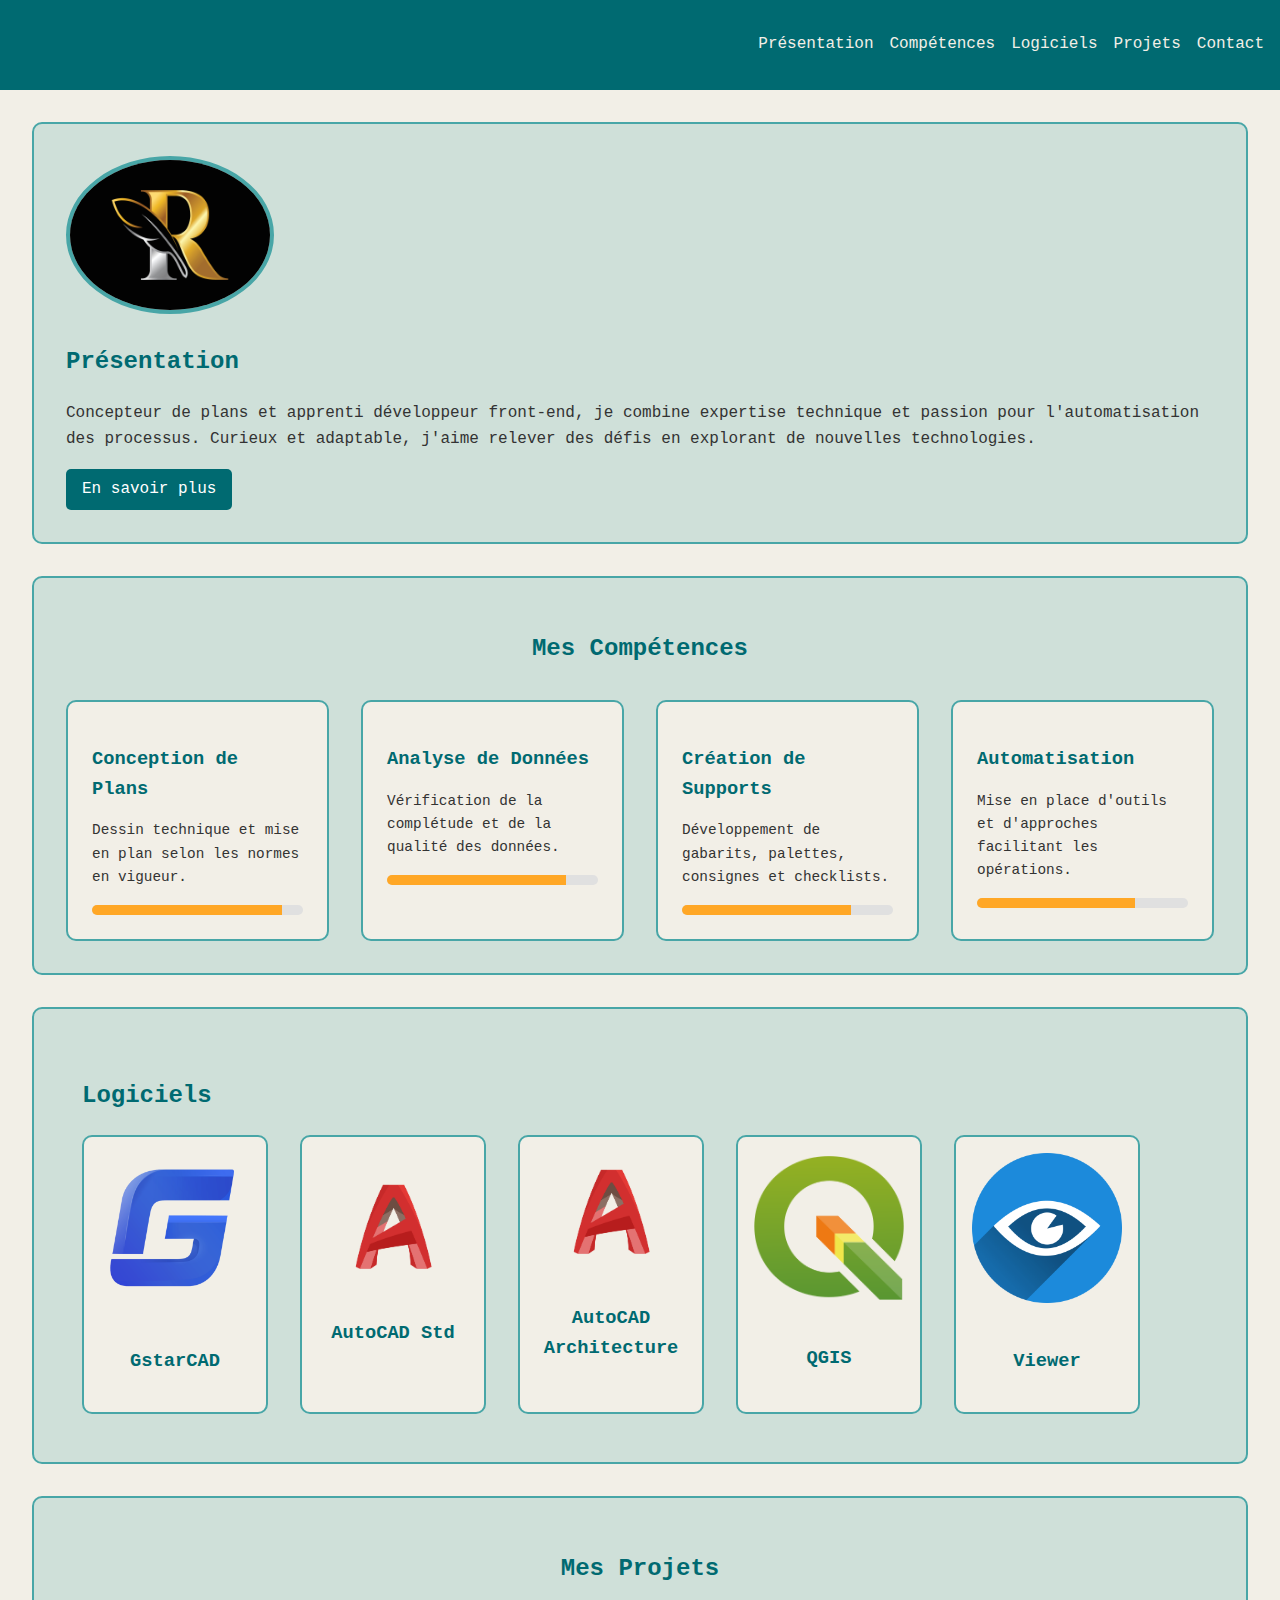
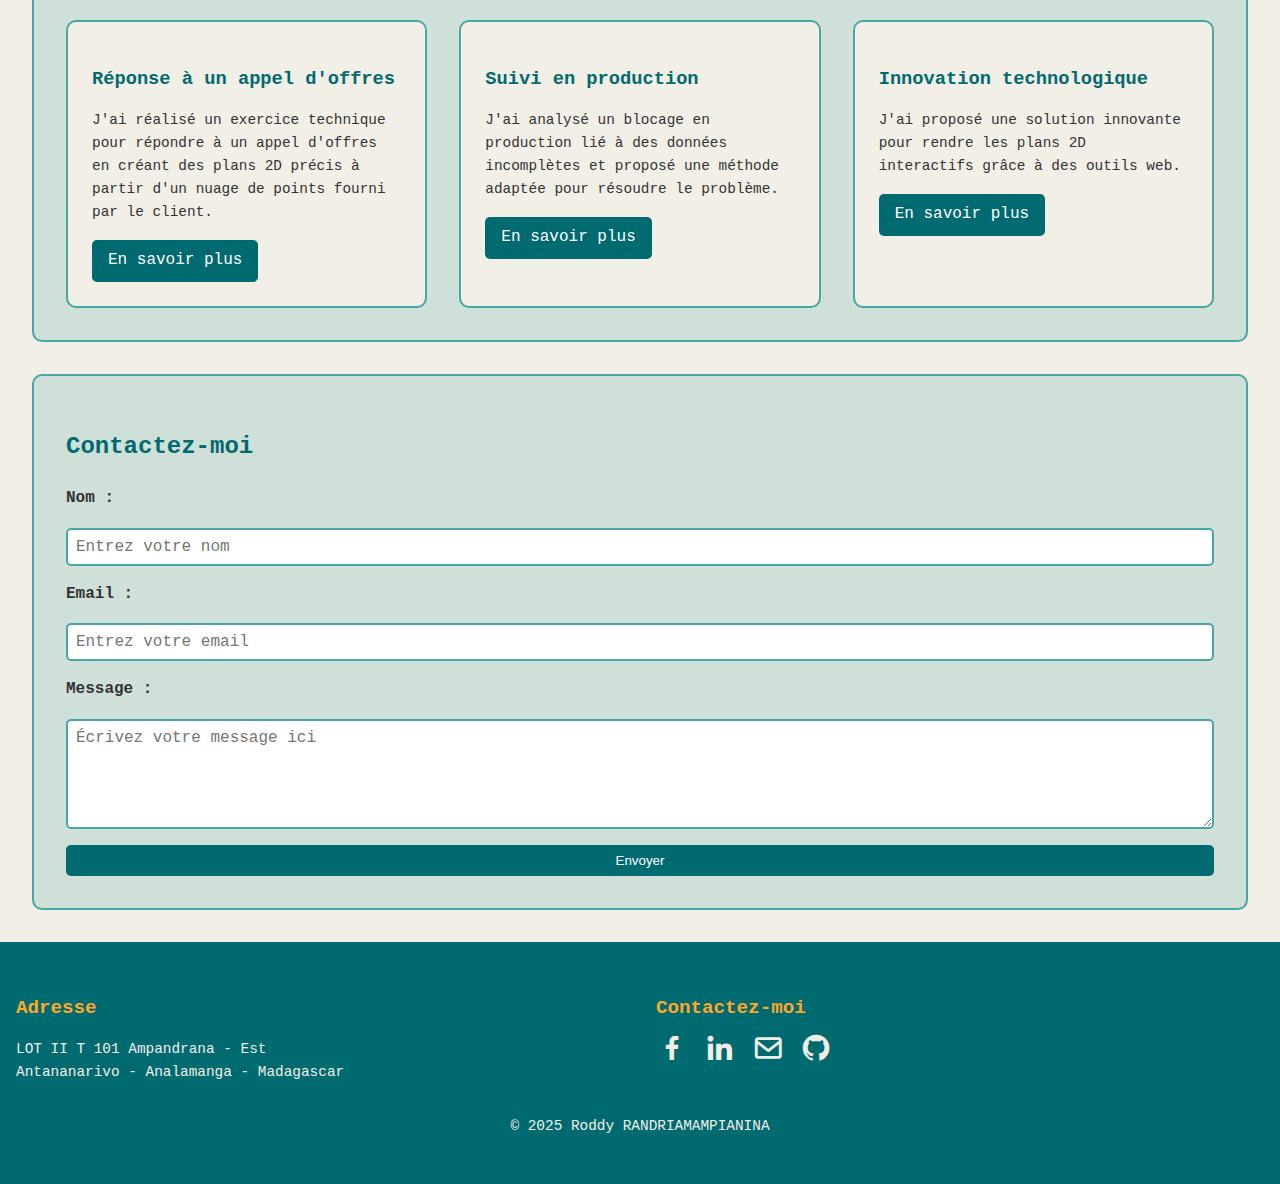
<file: index.html>
<!DOCTYPE html>
<html lang="fr">
<head>
    <meta charset="UTF-8">
    <meta name="viewport" content="width=device-width, initial-scale=1.0">
    <title>Portfolio - Roddy</title>
    <link rel="stylesheet" href="css/style.css">
    <link href='https://unpkg.com/boxicons@2.1.4/css/boxicons.min.css' rel='stylesheet'>
</head>
<body>
    <!-- En-tête fixe -->
    <header class="entete-fixe">
        <div class="conteneur-logo">
            <div class="icone"></div>
            <h1></h1>
        </div>
        <nav class="liens-navigation">
            <ul>
                <li><a href="#presentation">Présentation</a></li>
                <li><a href="#competences">Compétences</a></li>
                <li><a href="#logiciels">Logiciels</a></li>
                <li><a href="#projets">Projets</a></li>
                <li><a href="#contact">Contact</a></li>
            </ul>
        </nav>
    </header>

    <!-- Section Présentation -->
    <section id="presentation" class="conteneur-section conteneur-presentation">
        <div class="conteneur-presentation-interne">
            <div class="conteneur-photo">
                <img src="images/photo.jpg" alt="Votre photo" class="photo-profil">
            </div>
            <div class="conteneur-texte">
                <h2>Présentation</h2>
                <p>Concepteur de plans et apprenti développeur front-end, je combine expertise technique et passion pour l'automatisation des processus. Curieux et adaptable, j'aime relever des défis en explorant de nouvelles technologies.</p>
                <input type="checkbox" id="bascule-modal-presentation" class="bascule-modal">
                <label for="bascule-modal-presentation" class="bouton-action">En savoir plus</label>
                <div class="superposition-modal">
                    <div class="contenu-modal">
                        <label for="bascule-modal-presentation" class="bouton-fermeture-modal">&times;</label>
                        <h2>Présentation détaillée</h2>
                        <p>Concepteur de plans et référent méthode, j'interviens dans la préparation de projets en assurant l'analyse des données pour garantir leur validité en production. Mon expertise s'étend à la création de supports de production (gabarits, palettes, consignes, checklists) ainsi qu'à l'automatisation et à l'optimisation des processus pour améliorer l'efficacité et la sécurité de la production.</p>
                        <p>Par ailleurs, je suis actuellement apprenti en développement front-end web, explorant les technologies du web moderne pour enrichir mes compétences en développement et automatisation. Je possède également des compétences en analyse de données, me permettant d’extraire des informations pertinentes et d’optimiser les processus grâce à des décisions basées sur les données.</p>
                        <p>Curieux et adaptable, j’aime étudier de nouvelles technologies et relever les défis en m’adaptant rapidement aux différentes situations qui se présentent.</p>
                    </div>
                </div>
            </div>
        </div>
    </section>

    <!-- Section Compétences -->
    <section id="competences" class="conteneur-section">
        <div class="conteneur-competences">
            <h2>Mes Compétences</h2>
            <div class="grille-competences">
                <div class="carte-competence">
                    <h3>Conception de Plans</h3>
                    <p>Dessin technique et mise en plan selon les normes en vigueur.</p>
                    <div class="barre-competence">
                        <div class="progression" style="--pourcentage: 90%;"></div>
                    </div>
                </div>
                <div class="carte-competence">
                    <h3>Analyse de Données</h3>
                    <p>Vérification de la complétude et de la qualité des données.</p>
                    <div class="barre-competence">
                        <div class="progression" style="--pourcentage: 85%;"></div>
                    </div>
                </div>
                <div class="carte-competence">
                    <h3>Création de Supports</h3>
                    <p>Développement de gabarits, palettes, consignes et checklists.</p>
                    <div class="barre-competence">
                        <div class="progression" style="--pourcentage: 80%;"></div>
                    </div>
                </div>
                <div class="carte-competence">
                    <h3>Automatisation</h3>
                    <p>Mise en place d'outils et d'approches facilitant les opérations.</p>
                    <div class="barre-competence">
                        <div class="progression" style="--pourcentage: 75%;"></div>
                    </div>
                </div>
            </div>
        </div>
    </section>

    <!-- Section Logiciels -->
    <section id="logiciels" class="conteneur-section">
        <div class="conteneur-logiciels">
            <h2>Logiciels</h2>
            <div class="conteneur-logiciels-interne">
                <div class="liste-logiciels">
                    <div class="carte-logiciel">
                        <div class="contenu-logiciel">
                            <img src="images/gstarcad.png" alt="GstarCAD" class="icone-logiciel">
                            <h3>GstarCAD</h3>
                        </div>
                    </div>
                    <div class="carte-logiciel">
                        <div class="contenu-logiciel">
                            <img src="images/autocad.png" alt="AutoCAD Std" class="icone-logiciel">
                            <h3>AutoCAD Std</h3>
                        </div>
                    </div>
                    <div class="carte-logiciel">
                        <div class="contenu-logiciel">
                            <img src="images/autocad.png" alt="AutoCAD Architecture" class="icone-logiciel">
                            <h3>AutoCAD Architecture</h3>
                        </div>
                    </div>
                    <div class="carte-logiciel">
                        <div class="contenu-logiciel">
                            <img src="images/qgis.png" alt="QGIS" class="icone-logiciel">
                            <h3>QGIS</h3>
                        </div>
                    </div>
                    <div class="carte-logiciel">
                        <div class="contenu-logiciel">
                            <img src="images/viewer.png" alt="Viewer" class="icone-logiciel">
                            <h3>Viewer</h3>
                        </div>
                    </div>
                </div>
            </div>
        </div>
    </section>

    <!-- Section Projets -->
    <section id="projets" class="conteneur-section">
        <div class="conteneur-projets">
            <h2>Mes Projets</h2>
            <div class="grille-projets">
                <!-- Projet 1 -->
                <div class="carte-projet">
                    <h3>Réponse à un appel d'offres</h3>
                    <p>J'ai réalisé un exercice technique pour répondre à un appel d'offres en créant des plans 2D précis à partir d'un nuage de points fourni par le client.</p>
                    <input type="checkbox" id="bascule-modal-projet1" class="bascule-modal">
                    <label for="bascule-modal-projet1" class="bouton-action">En savoir plus</label>
                    <div class="superposition-modal">
                        <div class="contenu-modal">
                            <label for="bascule-modal-projet1" class="bouton-fermeture-modal">&times;</label>
                            <h2>Réponse à un appel d'offres</h2>
                            <p><strong>Contexte :</strong> Dans le cadre d’un appel d’offres pour un projet industriel, j’ai été chargé de réaliser un exercice technique pour démontrer ma capacité à créer des plans 2D précis à partir d’un nuage de points.</p>
                            <p><strong>Méthodologie :</strong> J’ai nettoyé et filtré le nuage de points, extrait les dimensions clés, et créé un plan pilote conforme aux spécifications du client.</p>
                            <p><strong>Résultats :</strong> Le plan respectait parfaitement les dimensions fournies, et l’automatisation a permis de gagner 20 % de temps sur la préparation des données.</p>
                        </div>
                    </div>
                </div>
                <!-- Projet 2 -->
                <div class="carte-projet">
                    <h3>Suivi en production</h3>
                    <p>J'ai analysé un blocage en production lié à des données incomplètes et proposé une méthode adaptée pour résoudre le problème.</p>
                    <input type="checkbox" id="bascule-modal-projet2" class="bascule-modal">
                    <label for="bascule-modal-projet2" class="bouton-action">En savoir plus</label>
                    <div class="superposition-modal">
                        <div class="contenu-modal">
                            <label for="bascule-modal-projet2" class="bouton-fermeture-modal">&times;</label>
                            <h2>Suivi en production</h2>
                            <p><strong>Contexte :</strong> Une équipe interne a rencontré un blocage en production lié à des données mal calibrées.</p>
                            <p><strong>Méthodologie :</strong> J’ai recalibré le nuage de points à l’aide d’un script Python et mis à jour les gabarits pour mieux correspondre aux spécifications clients.</p>
                            <p><strong>Résultats :</strong> La production a repris sans retard supplémentaire, et le taux d’erreurs a diminué de 25 %.</p>
                        </div>
                    </div>
                </div>
                <!-- Projet 3 -->
                <div class="carte-projet">
                    <h3>Innovation technologique</h3>
                    <p>J'ai proposé une solution innovante pour rendre les plans 2D interactifs grâce à des outils web.</p>
                    <input type="checkbox" id="bascule-modal-projet3" class="bascule-modal">
                    <label for="bascule-modal-projet3" class="bouton-action">En savoir plus</label>
                    <div class="superposition-modal">
                        <div class="contenu-modal">
                            <label for="bascule-modal-projet3" class="bouton-fermeture-modal">&times;</label>
                            <h2>Innovation technologique</h2>
                            <p><strong>Contexte :</strong> Un client souhaitait des plans 2D interactifs pour une visualisation dynamique.</p>
                            <p><strong>Méthodologie :</strong> J’ai collaboré avec une équipe de développeurs pour créer un prototype de plan interactif.</p>
                            <p><strong>Résultats :</strong> Le prototype a convaincu le client, qui a décidé de l’adopter pour ses futurs projets.</p>
                        </div>
                    </div>
                </div>
            </div>
        </div>
    </section>

    <!-- Section Contact -->
    <section id="contact" class="conteneur-section">
        <div class="conteneur-contact">
            <h2>Contactez-moi</h2>
            <form class="formulaire-contact">
                <label for="nom">Nom :</label>
                <input type="text" id="nom" name="nom" placeholder="Entrez votre nom" required>

                <label for="email">Email :</label>
                <input type="email" id="email" name="email" placeholder="Entrez votre email" required>

                <label for="message">Message :</label>
                <textarea id="message" name="message" placeholder="Écrivez votre message ici" rows="5" required></textarea>

                <button type="submit" class="bouton-action">Envoyer</button>
            </form>
        </div>
    </section>

    <!-- Pied de page -->
    <footer class="pied-de-page">
        <div class="conteneur-footer">
            <!-- Adresse -->
            <div class="adresse">
                <h3>Adresse</h3>
                <p>
                    LOT II T 101 Ampandrana - Est<br>
                    Antananarivo - Analamanga - Madagascar
                </p>
            </div>

            <!-- Réseaux sociaux dans la section Contact -->
            <div class="reseaux-sociaux">
                <h3>Contactez-moi</h3>
                <div class="liste-reseaux">
                    <a href="#" class="lien-reseau" aria-label="Facebook"><i class='bx bxl-facebook'></i></a>
                    <a href="#" class="lien-reseau" aria-label="LinkedIn"><i class='bx bxl-linkedin'></i></a>
                    <a href="#" class="lien-reseau" aria-label="Email"><i class='bx bx-envelope'></i></a>
                    <a href="https://github.com/Prija1996" class="lien-reseau" aria-label="GitHub"><i class='bx bxl-github'></i></a>
                </div>
            </div>
        </div>
        <p class="droits-auteur">&copy; 2025 Roddy RANDRIAMAMPIANINA</p>
    </footer>
</body>
</html>
</file>
<file: css/style.css>
/* Variables CSS pour les couleurs */
:root {
    --fond-clair: #F2EFE7; /* Fond clair */
    --orange-doux: #FFA726; /* Orange doux pour les interactions */
    --bleu-vert-doux: #9ACBD0; /* Bleu-vert doux */
    --bleu-vert-foncé: #48A6A7; /* Bleu-vert foncé */
    --bleu-profond: #006A71; /* Bleu profond */
    --texte-sombre: #333333; /* Texte sombre pour contraste */
}

/* Styles globaux */
body {
    font-family: "Special Elite", Courier, monospace;
    margin: 0;
    padding: 0;
    background-color: var(--fond-clair);
    color: var(--texte-sombre);
    line-height: 1.6;
    overflow-x: hidden;
}

h1, h2, h3 {
    font-family: "Special Elite", Courier, monospace;
    color: var(--bleu-profond);
}

a {
    color: var(--bleu-vert-foncé);
    text-decoration: none;
}

/* En-tête fixe en haut */
header.entete-fixe {
    position: sticky;
    top: 0;
    background-color: var(--bleu-profond);
    color: var(--fond-clair);
    padding: 1rem;
    display: flex;
    justify-content: space-between;
    align-items: center;
    z-index: 1000;
}

.conteneur-logo {
    display: flex;
    align-items: center;
}

.icone {
    font-size: 2rem;
    color: var(--orange-doux);
    margin-right: 10px;
}

.liens-navigation ul {
    list-style: none;
    display: flex;
    gap: 1rem;
}

.liens-navigation a {
    position: relative;
    color: var(--fond-clair);
    transition: color 0.5s ease, transform 0.3s ease;
}

.liens-navigation a:hover {
    color: var(--orange-doux);
    transform: scale(1.1);
}

.liens-navigation a::after {
    content: '';
    position: absolute;
    bottom: -5px;
    left: 0;
    width: 100%;
    height: 2px;
    background-color: var(--orange-doux);
    transform: scaleX(0);
    transition: transform 0.3s ease;
}

.liens-navigation a.actif::after,
.liens-navigation a:hover::after {
    transform: scaleX(1);
}

/* Conteneur générique pour les sections */
.conteneur-section {
    padding: 2rem;
    background: rgba(72, 166, 167, 0.2); /* Fond semi-transparent avec l'accent bleu foncé */
    border: 2px solid var(--bleu-vert-foncé);
    border-radius: 10px;
    margin: 2rem;
}

/* Section Présentation */
.conteneur-presentation {
    display: flex;
    flex-wrap: wrap;
    gap: 2rem;
    align-items: center;
}

.conteneur-texte h1 {
    color: var(--orange-doux);
}

.conteneur-photo {
    flex: 1;
    min-width: 100px;
}

.photo-profil {
    width: 200px;
    height: 150px;
    border-radius: 50%;
    border: 4px solid var(--bleu-vert-foncé);
    transition: transform 0.3s ease, box-shadow 0.3s ease;
}

.photo-profil:hover {
    transform: scale(1.1);
    box-shadow: 0 0 10px rgba(0, 0, 0, 0.3);
}

.conteneur-texte {
    flex: 2;
}

.bouton-action {
    background-color: var(--bleu-profond);
    color: white;
    border: none;
    padding: 0.5rem 1rem;
    border-radius: 5px;
    cursor: pointer;
    transition: background-color 0.5s ease, transform 0.5s ease;
    display: inline-block;
}

.bouton-action:hover {
    background-color: var(--orange-doux);
    transform: scale(1.05);
    color: var(--texte-sombre);
}

.bascule-modal {
    display: none;
}

.superposition-modal {
    display: none;
    position: fixed;
    top: 0;
    left: 0;
    width: 100%;
    height: 100%;
    background-color: rgba(0, 0, 0, 0.7);
    z-index: 1000;
    justify-content: center;
    align-items: center;
}

.contenu-modal {
    background-color: var(--fond-clair);
    color: var(--texte-sombre);
    padding: 2rem;
    border-radius: 10px;
    max-width: 80%;
    max-height: 80vh;
    overflow-y: auto;
    box-shadow: 0 0 10px rgba(0, 0, 0, 0.3);
}

.bouton-fermeture-modal {
    position: absolute;
    top: 10px;
    right: 10px;
    font-size: 2rem;
    color: var(--bleu-profond);
    cursor: pointer;
    background: none;
    border: none;
    transition: color 0.3s ease;
}

.bouton-fermeture-modal:hover {
    color: var(--orange-doux);
}

.bascule-modal:checked + .bouton-action + .superposition-modal {
    display: flex;
}

/* Section Logiciels */
.conteneur-logiciels {
    overflow: hidden;
    position: relative;
    width: 100%;
    max-width: 1200px;
    margin: 0 auto;
    padding: 1rem;
}

.liste-logiciels {
    display: flex;
    gap: 2rem;
    animation: defilement-contenu 20s linear infinite;
}

.liste-logiciels::after {
    content: "";
    display: block;
    width: 100%;
    height: 1px;
}

.carte-logiciel {
    flex: 0 0 auto;
    width: 150px;
    background-color: var(--fond-clair);
    border: 2px solid var(--bleu-vert-foncé);
    border-radius: 10px;
    padding: 1rem;
    display: flex;
    flex-direction: row;
    justify-content: center;
    align-items: center;
    text-align: center;
    transition: transform 0.3s ease, box-shadow 0.3s ease;
    position: relative;
}

.contenu-logiciel {
    transition: transform 0.6s ease;
}

.carte-logiciel.contenu-logiciel {
    transform: scale(1.2);
}

.carte-logiciel:hover .contenu-logiciel {
    transform: scale(1.2);
    z-index: 10;
}

.icone-logiciel {
    width: 100%;
    height: auto;
    margin-bottom: 1rem;
}

@keyframes defilement-contenu {
    0% {
        transform: translateX(0);
    }
    100% {
        transform: translateX(-100%);
    }
}

/* Pied de page */
.pied-de-page {
    background-color: var(--bleu-profond);
    color: var(--fond-clair);
    text-align: center;
    padding: 2rem 1rem;
}

.conteneur-footer {
    display: flex;
    flex-wrap: wrap;
    justify-content: space-between;
    gap: 2rem;
    margin-bottom: 1rem;
}

.adresse,
.reseaux-sociaux {
    flex: 1 1 45%; /* Occupe environ 45% de la largeur sur grand écran */
    text-align: left;
}

.adresse h3,
.reseaux-sociaux h3 {
    font-size: 1.2rem;
    margin-bottom: 0.5rem;
    color: var(--orange-doux);
}

.adresse p {
    font-size: 0.9rem;
    line-height: 1.6;
}

.liste-reseaux {
    display: flex;
    gap: 1rem;
    justify-content: flex-start;
    align-items: center;
}

.lien-reseau i {
    font-size: 2rem;
    color: var(--fond-clair);
    transition: transform 0.3s ease, color 0.3s ease;
}

.lien-reseau i:hover {
    transform: scale(1.2);
    color: var(--orange-doux);
}

.droits-auteur {
    font-size: 0.9rem;
    margin-top: 1rem;
}

/* Responsive Design */
@media (max-width: 768px) {
    .conteneur-footer {
        flex-direction: column;
        align-items: center;
    }

    .adresse,
    .reseaux-sociaux {
        flex: 1 1 100%; /* Prend toute la largeur sur petit écran */
        text-align: center;
    }

    .liste-reseaux {
        justify-content: center;
    }
}

/* Section Compétences */
.conteneur-competences {
    text-align: center;
}

.grille-competences {
    display: grid;
    grid-template-columns: repeat(auto-fit, minmax(250px, 1fr));
    gap: 2rem;
    margin-top: 2rem;
}

.carte-competence {
    background-color: var(--fond-clair);
    border: 2px solid var(--bleu-vert-foncé);
    border-radius: 10px;
    padding: 1.5rem;
    text-align: left;
    transition: transform 0.3s ease, box-shadow 0.3s ease;
}

.carte-competence:hover {
    transform: translateY(-10px);
    box-shadow: 0 20px 30px rgba(0, 0, 0, 0.5);
}

.carte-competence h3 {
    color: var(--bleu-profond);
    margin-bottom: 0.5rem;
}

.carte-competence p {
    font-size: 0.9rem;
    color: var(--texte-sombre);
    margin-bottom: 1rem;
}

.barre-competence {
    width: 100%;
    height: 10px;
    background-color: #e0e0e0;
    border-radius: 5px;
    overflow: hidden;
}

.progression {
    height: 100%;
    background-color: var(--orange-doux);
    width: var(--pourcentage, 0%);
    transition: width 1s ease;
}

/* Section Projets */
.conteneur-projets {
    text-align: center;
}

.grille-projets {
    display: grid;
    grid-template-columns: repeat(auto-fit, minmax(250px, 1fr));
    gap: 2rem;
    margin-top: 2rem;
}

.carte-projet {
    background-color: var(--fond-clair);
    border: 2px solid var(--bleu-vert-foncé);
    border-radius: 10px;
    padding: 1.5rem;
    text-align: left;
    transition: transform 0.3s ease, box-shadow 0.3s ease;
}

.carte-projet:hover {
    transform: translateY(-10px);
    box-shadow: 0 20px 30px rgba(0, 0, 0, 0.5);
}

.carte-projet h3 {
    color: var(--bleu-profond);
    margin-bottom: 0.5rem;
}

.carte-projet p {
    font-size: 0.9rem;
    color: var(--texte-sombre);
    margin-bottom: 1rem;
}


















/* Styles pour le formulaire de contact */
.formulaire-contact {
    display: flex;
    flex-direction: column;
    gap: 1rem;
}

.formulaire-contact label {
    font-weight: bold;
    color: var(--texte-sombre);
}

.formulaire-contact input,
.formulaire-contact textarea {
    padding: 0.5rem;
    border: 2px solid var(--bleu-vert-foncé);
    border-radius: 5px;
    font-family: inherit;
    font-size: 1rem;
}

.formulaire-contact button {
    background-color: var(--bleu-profond);
    color: white;
    border: none;
    padding: 0.5rem 1rem;
    border-radius: 5px;
    cursor: pointer;
    transition: background-color 0.5s ease, transform 0.5s ease;
}

.formulaire-contact button:hover {
    background-color: var(--orange-doux);
    transform: scale(1.05);
}
</file>
